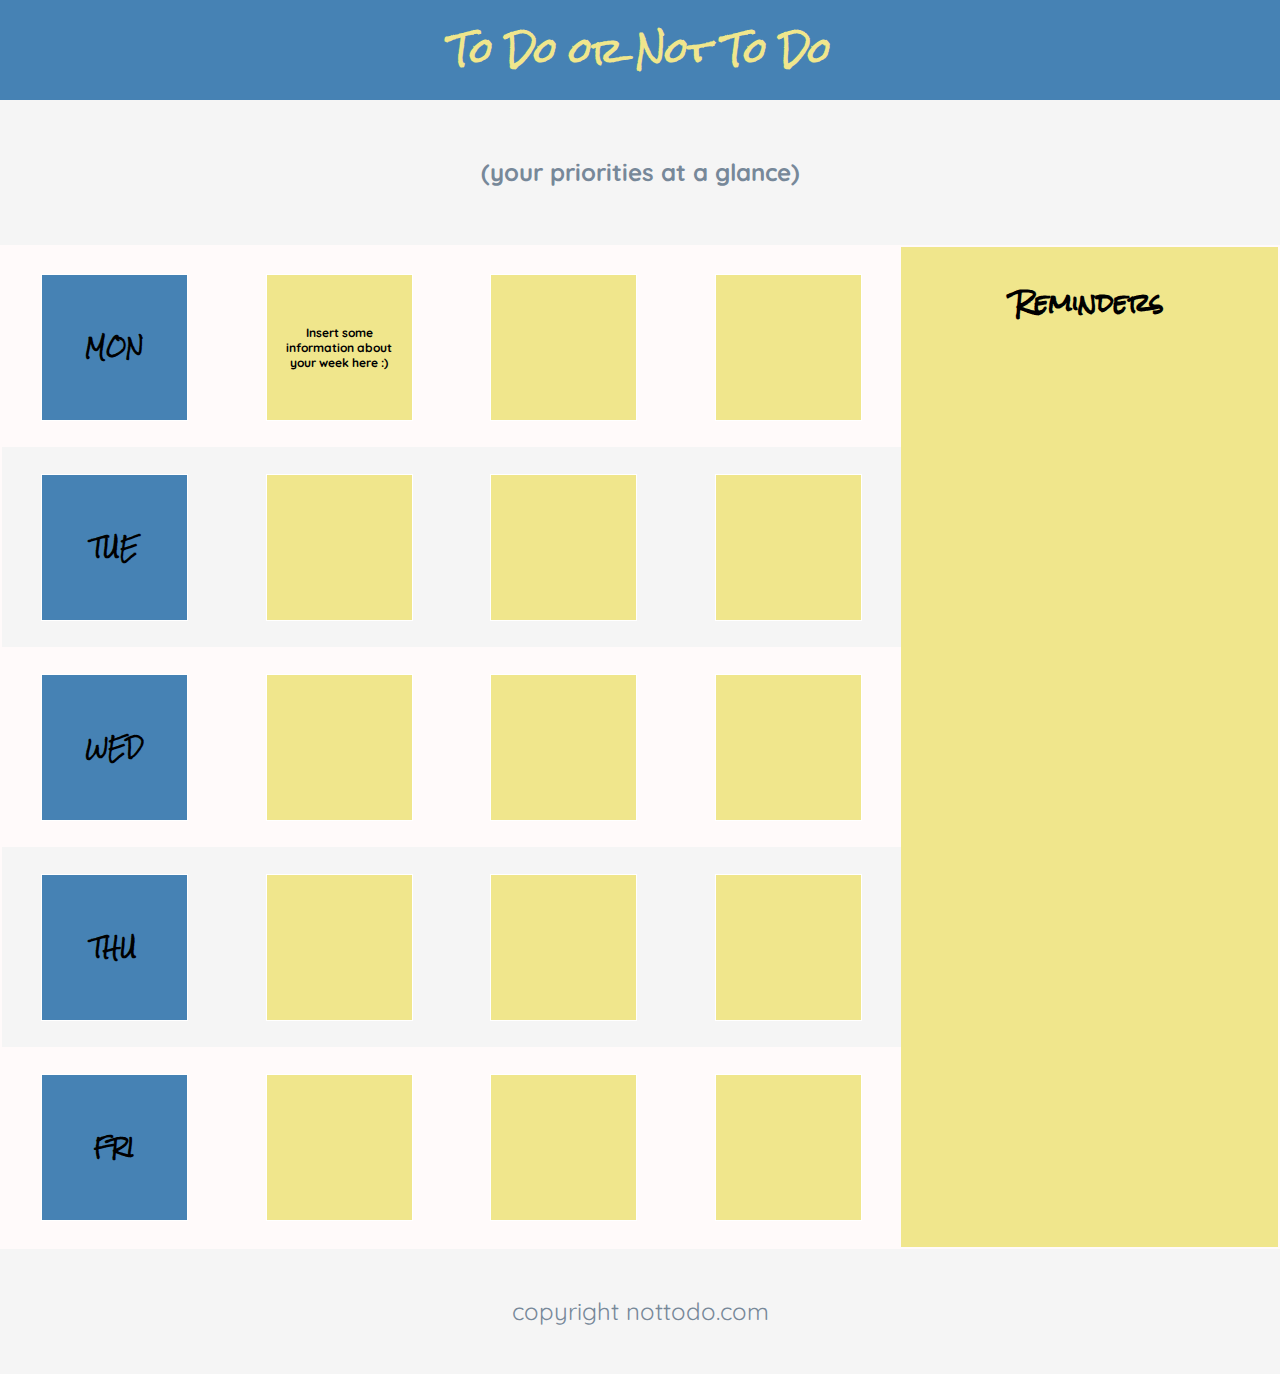
<file: CA_CSS_Flexbox_1/index.html>
<!DOCTYPE html>
<html>

<head>
  <title>To Do App</title>
  <link rel='stylesheet' href='style.css'>
  <link href='https://fonts.googleapis.com/css?family=Quicksand' rel='stylesheet'>
  <link href='https://fonts.googleapis.com/css?family=Rock+Salt' rel='stylesheet'>
</head>
<body>

  <!-- Header -->
  <div id='header'>
    <h1>To Do or Not To Do</h1>
    <h2 class='tagline'>(your priorities at a glance)</h2>
  </div>

  <!-- App Container -->
  <div class='container'>

    <!-- To Do Section -->
    <div class='week'>
      <div class='row secondary-background'>
        <div class='day square'><h3>MON</h3></div>
        <div class='task square'>
          <p> Insert some information about your week here :) </p>
        </div>
        <div class='task square'></div>
        <div class='task square'></div>
      </div>
      <div class='row'>
        <div class='day square'><h3>TUE</h3></div>
        <div class='task square'></div>
        <div class='task square'></div>
        <div class='task square'></div>
      </div>
      <div class='row secondary-background'>
        <div class='day square'><h3>WED</h3></div>
        <div class='task square'></div>
        <div class='task square'></div>
        <div class='task square'></div>
      </div>
      <div class='row'>
        <div class='day square'><h3>THU</h3></div>
        <div class='task square'></div>
        <div class='task square'></div>
        <div class='task square'></div>
      </div>
      <div class='row secondary-background'>
        <div class='day square'><h3>FRI</h3></div>
        <div class='task square'></div>
        <div class='task square'></div>
        <div class='task square'></div>
      </div>
    </div>

    <!-- Reminders Section -->
    <div class='reminders'>
      <h3>Reminders</h3>
    </div>
  </div>

  <!-- Footer -->
  <footer>
    <span class='tagline'>copyright nottodo.com</span>
  </footer>
</body>
</html>
</file>
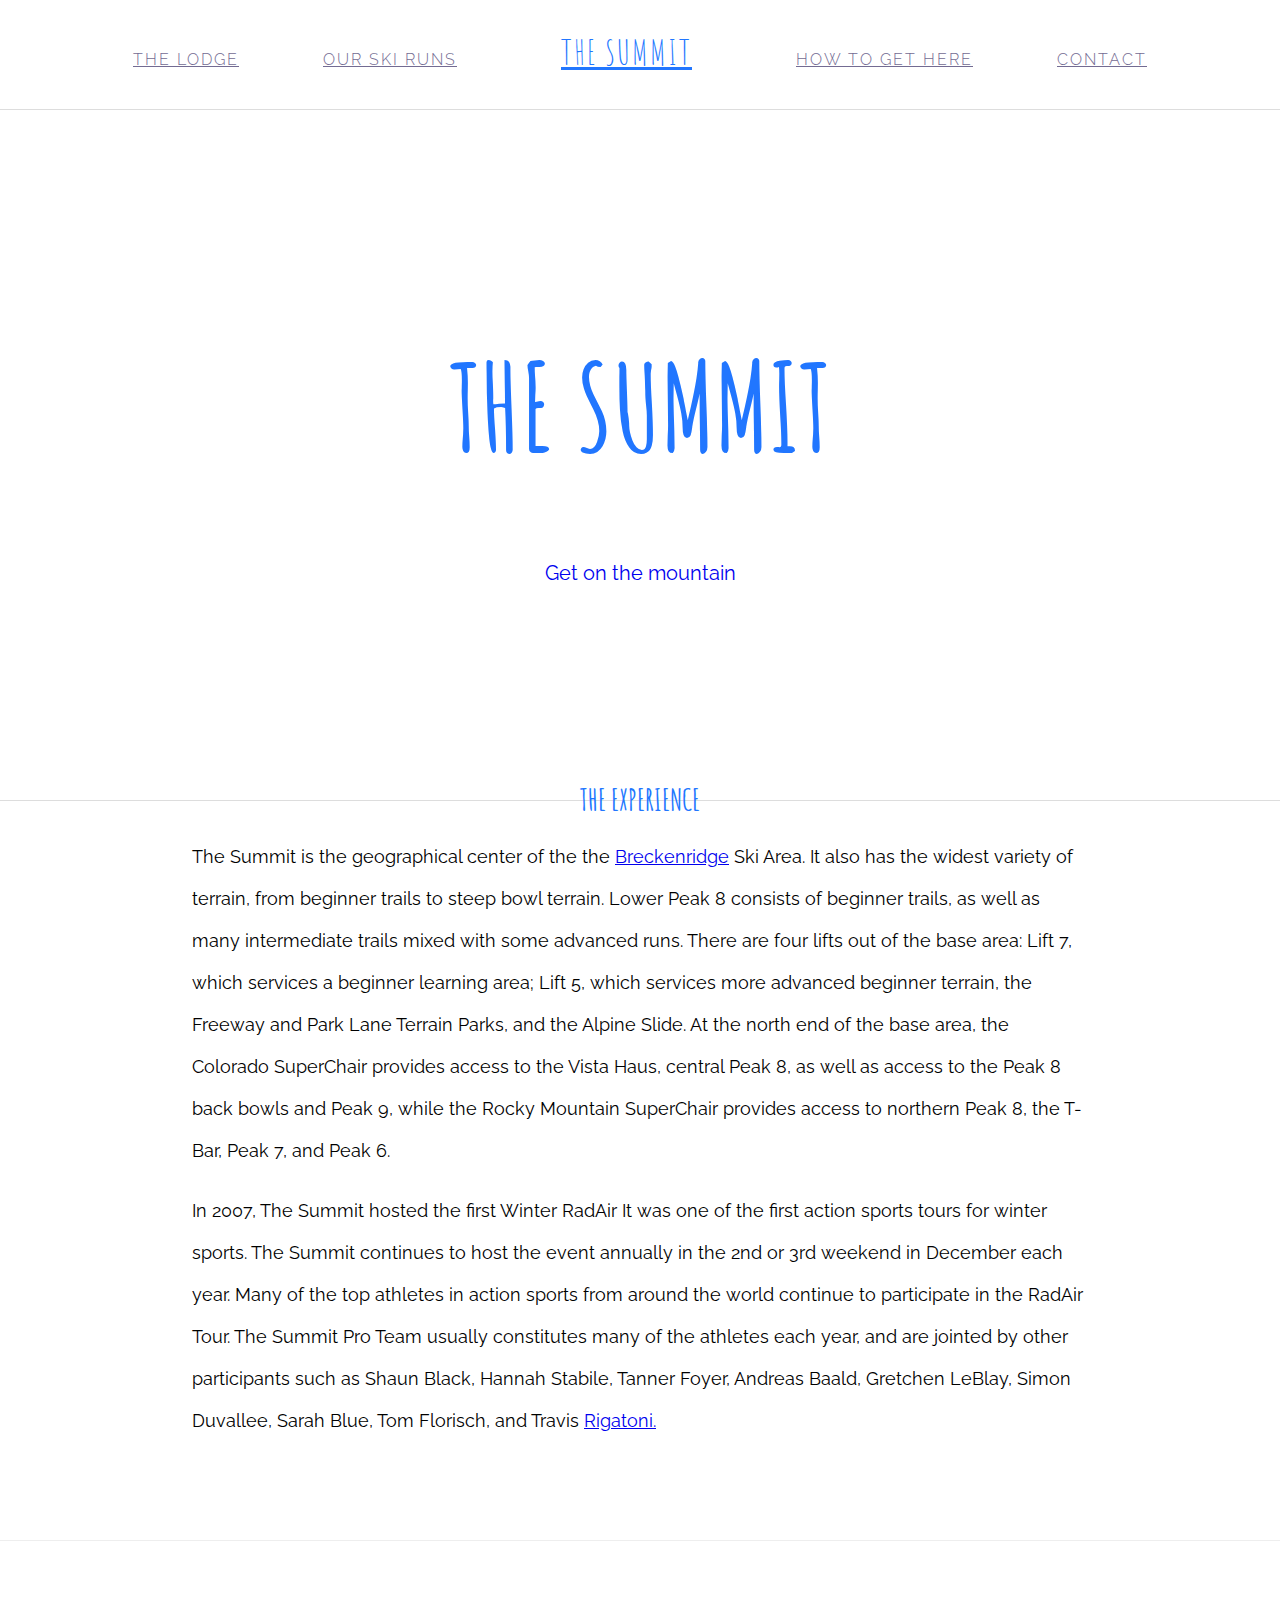
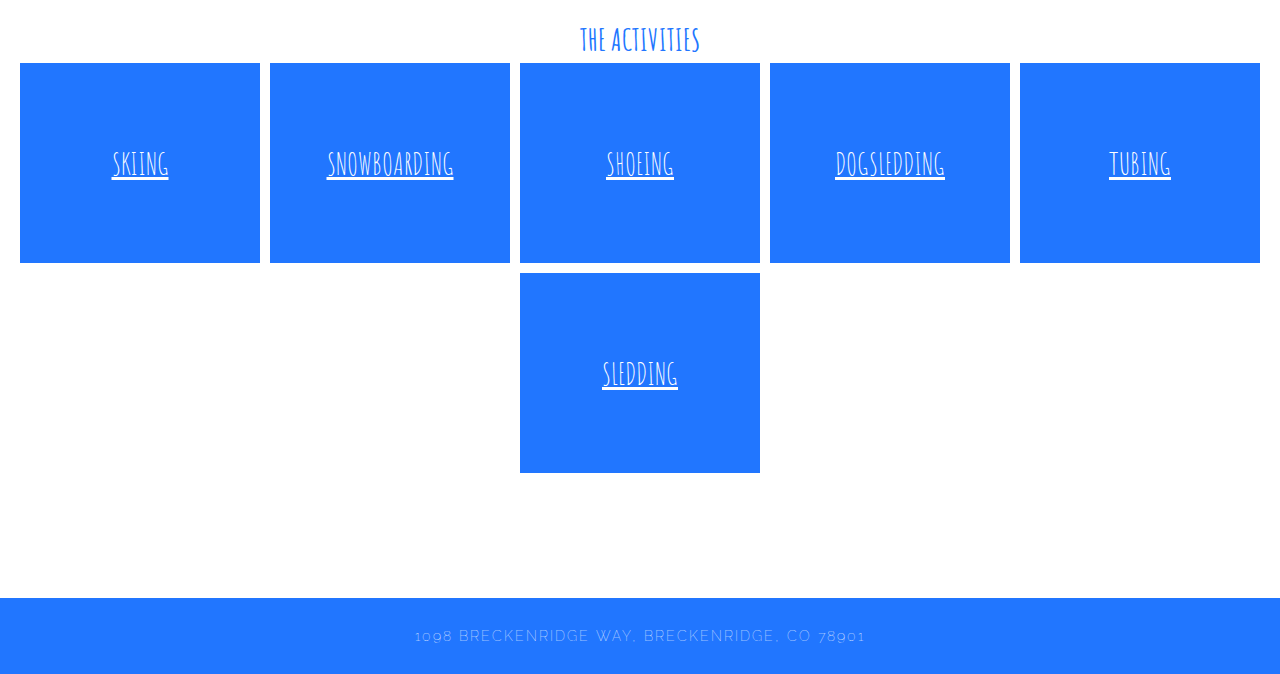
<file: CA_CSS_VisualFeedback_TheSummit/index.html>
<!DOCTYPE html>
<html>
  <head>
    <title>Experience the Summit at Breckenridge!</title>
    <link href="https://fonts.googleapis.com/css?family=Amatic+SC|Raleway:100,200,300,400,500,600,700,800,900" rel="stylesheet">
    <link rel="stylesheet" type="text/css" href="starting.css">
    <link rel="stylesheet" type="text/css" href="style.css">
  </head>
<body>
  <div class="navigation">
    <ul>
      <a class="nav-link">The Lodge</a>
      <a class="nav-link">Our Ski Runs</a>
      <a class="nav-link logo">The Summit</a>
      <a class="nav-link">How to Get Here</a>
      <a class="nav-link">Contact</a>
    </ul>
  </div>

  <div class="banner">
    <div class="banner-text">
      <h1>Experience</h1>
      <h2>The Summit</h2>
      <a href="#" class="btn">Get on the mountain</a>
    </div>
  </div>

  <div class="content">
    <h2>The Experience</h2>
    <div class="description">
      <p>The Summit is the geographical center of the the <a href="http://www.gobreck.com/">Breckenridge</a> Ski Area. It also has the widest variety of terrain, from beginner trails to steep bowl terrain. Lower Peak 8 consists of beginner trails, as well as many intermediate trails mixed with some advanced runs. There are four lifts out of the base area: Lift 7, which services a beginner learning area; Lift 5, which services more advanced beginner terrain, the Freeway and Park Lane Terrain Parks, and the Alpine Slide. At the north end of the base area, the Colorado SuperChair provides access to the Vista Haus, central Peak 8, as well as access to the Peak 8 back bowls and Peak 9, while the Rocky Mountain SuperChair provides access to northern Peak 8, the T-Bar, Peak 7, and Peak 6.</p>
      <p>In 2007, The Summit hosted the first Winter RadAir It was one of the first action sports tours for winter sports. The Summit continues to host the event annually in the 2nd or 3rd weekend in December each year. Many of the top athletes in action sports from around the world continue to participate in the RadAir Tour. The Summit Pro Team usually constitutes many of the athletes each year, and are jointed by other participants such as Shaun Black, Hannah Stabile, Tanner Foyer, Andreas Baald, Gretchen LeBlay, Simon Duvallee, Sarah Blue, Tom Florisch, and Travis <a href="https://www.google.com/search?q=rigatoni&rlz=1C5CHFA_enUS751US751&source=lnms&tbm=isch&sa=X&ved=0ahUKEwj5qu257ZvYAhVp3IMKHfkHDyUQ_AUICigB&biw=948&bih=1103">Rigatoni.</a></p>
    </div>
  </div>

  <div class="activities-panel">
    <h2>The Activities</h2>
    <a class="activity">
      Skiing
    </a>
    <a class="activity">
      Snowboarding
    </a>
    <a class="activity">
      Shoeing
    </a>
    <a class="activity">
      Dogsledding
    </a>
    <a class="activity">
      Tubing
    </a>
    <a class="activity">
      Sledding
    </a>
  </div>

  <div class="footer">
    <h2>1098 Breckenridge Way, Breckenridge, CO 78901</h2>
  </div>

  </body>
</html>
</file>
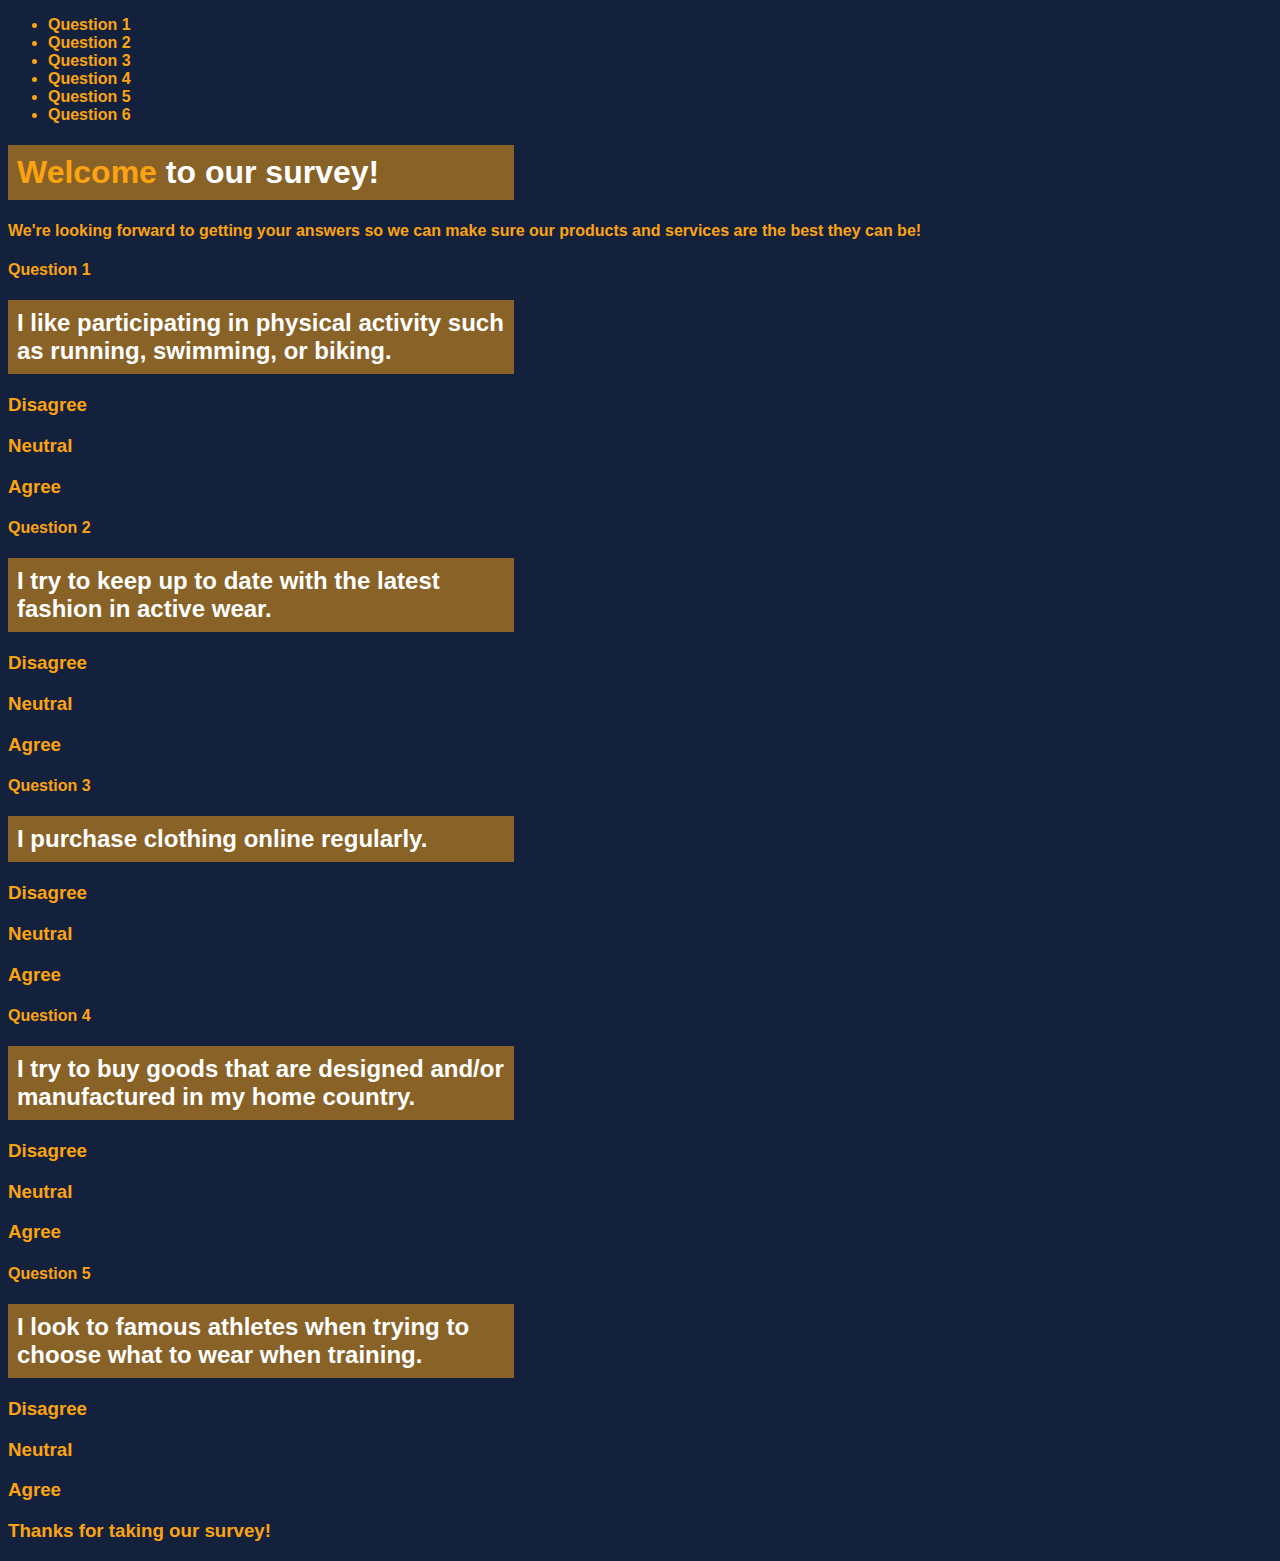
<file: CA_ExampleWebsiteProject/index.html>
<!DOCTYPE html>
<html>
<head>
  <title>Please Participate in Our Survey!</title>
  <link href="https://fonts.googleapis.com/css?family=Oswald:300,700|Varela+Round" rel="stylesheet">
  <link rel="stylesheet" href="style.css">
</head>
<body>

  <header>
    <ul>
      <li>Question 1</li>
      <li>Question 2</li>
      <li>Question 3</li>
      <li>Question 4</li>
      <li>Question 5</li>
      <li>Question 6</li>
    </ul>
  </header>
  
  <div class="welcome">
    <h1><strong>Welcome</strong> to our survey!</h1>
    <p>We're looking forward to getting your answers so we can make sure our products and services are the best they can be!</p>
  </div>

  <div class="question">
    <h4>Question 1</h4>
    <h2>I like participating in physical activity such as running, swimming, or biking.</h2>

    <div class="answer">
      <h3>Disagree</h3>
    </div>

    <div class="answer">
      <h3>Neutral</h3>
    </div>

    <div class="answer">
      <h3>Agree</h3>
    </div>
  </div>

  <div class="question">
    <h4>Question 2</h4>
    <h2>I try to keep up to date with the latest fashion in active wear.</h2>

    <div class="answer">
      <h3>Disagree</h3>
    </div>

    <div class="answer">
      <h3>Neutral</h3>
    </div>

    <div class="answer">
      <h3>Agree</h3>
    </div>
  </div>

  <div class="question">
    <h4>Question 3</h4>
    <h2>I purchase clothing online regularly.</h2>

    <div class="answer">
      <h3>Disagree</h3>
    </div>

    <div class="answer">
      <h3>Neutral</h3>
    </div>

    <div class="answer">
      <h3>Agree</h3>
    </div>
  </div>

  <div class="question">
    <h4>Question 4</h4>
    <h2>I try to buy goods that are designed and/or manufactured in my home country.</h2>

    <div class="answer">
      <h3>Disagree</h3>
    </div>

    <div class="answer">
      <h3>Neutral</h3>
    </div>

    <div class="answer">
      <h3>Agree</h3>
    </div>
  </div>

  <div class="question">
    <h4>Question 5</h4>
    <h2>I look to famous athletes when trying to choose what to wear when training.</h2>

    <div class="answer">
      <h3>Disagree</h3>
    </div>

    <div class="answer">
      <h3>Neutral</h3>
    </div>

    <div class="answer">
      <h3>Agree</h3>
    </div>
  </div>
  <footer>
    <h3>Thanks for taking our survey!</h3>
  </footer>

</body>
</html>
</file>
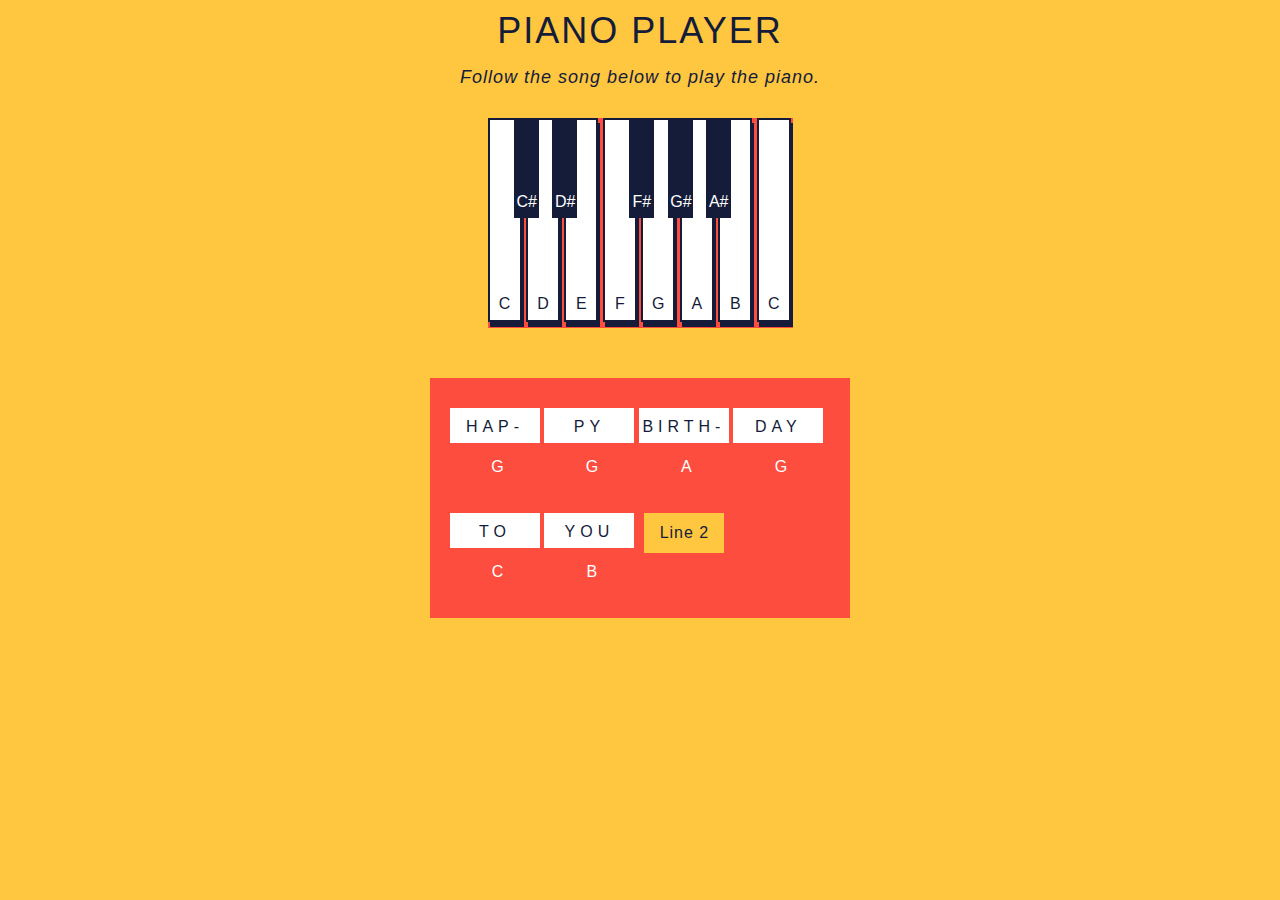
<file: CA_JS_Piano/index.html>
<!DOCTYPE html>
<html lang="en" >

<head>
  <meta charset="UTF-8">
  <link rel="stylesheet" href="style.css">
</head>

<body>
  <p class='title'>Piano Player</p>
  <p id='demo'>Follow the song below to play  the piano.</p>
  <section class="piano">
    <section id='c-key' class="key">
      <section class='keynote'>C</section>
    </section>
    <section id='c-sharp-key' class="black-key">
      <section class='black-keynote'>C#</section>
    </section>
    <section id='d-key' class="key">
      <section class='keynote'>D</section>
    </section>
    <section id='d-sharp-key' class="black-key">
      <section class='black-keynote'>D#</section>
    </section>
    <section id='e-key' class="key">
      <section class='keynote'>E</section>
    </section>
    <section id='f-key' class="key">
      <section class='keynote'>F</section>
    </section>
    <section id='f-sharp-key' class="black-key">
      <section class='black-keynote'>F#</section>
    </section>
    <section id='g-key' class="key">
      <section class='keynote'>G</section>
    </section>
    <section id='g-sharp-key' class="black-key">
      <section class='black-keynote'>G#</section>
    </section>
    <section id='a-key' class="key">
      <section class='keynote'>A</section>
    </section>
    <section id='a-sharp-key' class="black-key">
      <section class='black-keynote'>A#</section>
    </section>
    <section id='b-key' class="key">
      <section class='keynote'>B</section>
    </section>
    <section id='high-c-key' class="key">
      <div class='keynote'>C</div>
    </section>
  </section>

  <section id='lyrics'>
    <section id='column-one'>
      <section id="word-one">HAP-</section>
      <section id="letter-note-one">G</section>
    </section>
    <section id='column-two'>
      <section id="word-two">PY</section>
      <section id="letter-note-two">G</section>
    </section>
    <section id='column-three'>
      <section id="word-three">BIRTH-</section>
      <section id="letter-note-three">A</section>
    </section>
    <section id='column-four'>
      <section id="word-four">DAY</section>
      <section id="letter-note-four">G</section>
    </section>
    <section id='column-five'>
      <section id="word-five">TO</section>
      <section id="letter-note-five">C</section>
    </section>
    <section id='column-six'>
      <section id="word-six">YOU</section>
      <section id="letter-note-six">B</section>
    </section>
    <section id='column-optional' class='column-optional'>
      <section id="word-optional">END</section>
      <section id="letter-note-optional">A</section>
    </section>

    <button id="first-next-line">Line 2</button>
    <button id="second-next-line">Line 3</button>
    <button id="third-next-line">Line 4</button>
    <button id="fourth-next-line">Reset</button>
  </section>

  <script  src="main.js"></script>

</body>
</html>
</file>
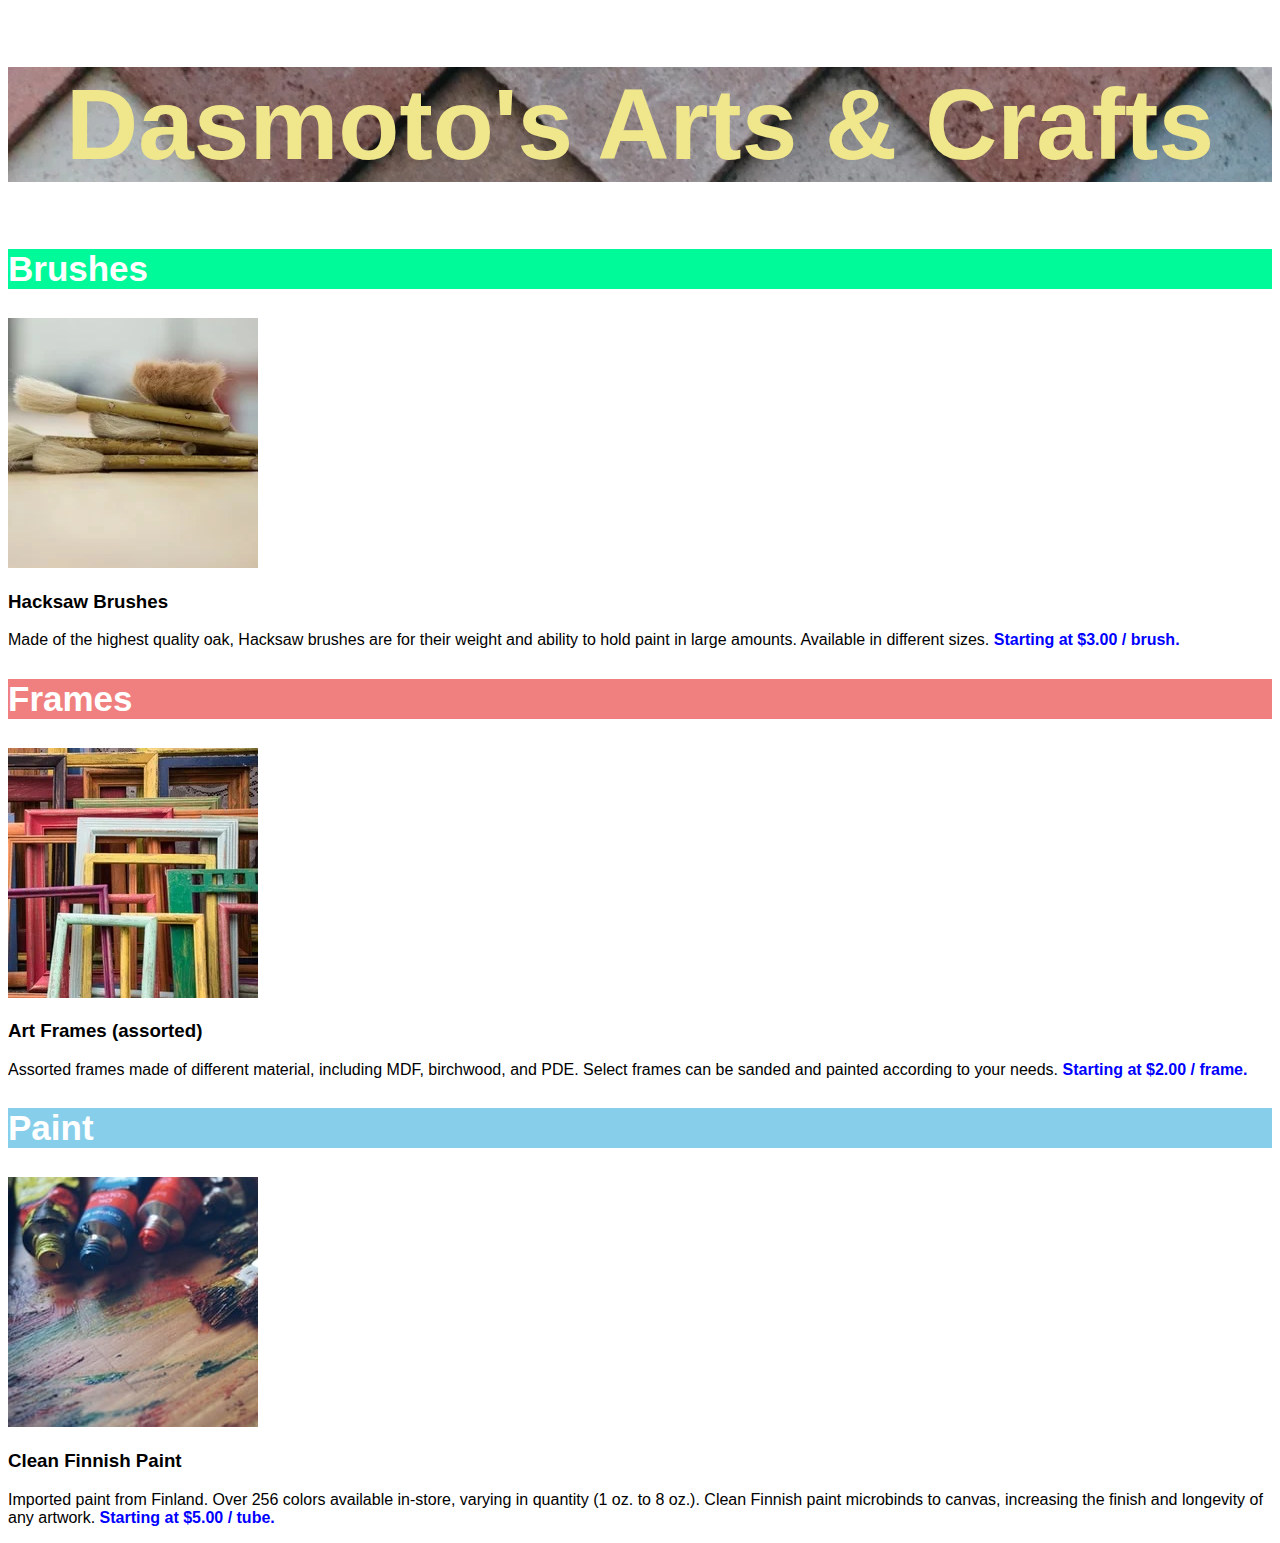
<file: Full_Website_Practice/index.html>
<!DOCTYPE html>
<html lang="en">
<head>
    <link href="./resources/css/index.css" rel="stylesheet"/>
    <meta charset="UTF-8">
    <title>Jacob's Website: Dasmoto's Arts and Crafts</title>
</head>

<body>
    <header>
        <h1>Dasmoto's Arts & Crafts</h1>
    </header>

    <section>
        <h2 id="brush_section">Brushes</h2>
        <img src="./resources/hacksaw.webp" alt="picture of a hacksaw brush"/>
        <h3>Hacksaw Brushes</h3>
        <p>Made of the highest quality oak, Hacksaw brushes are
            for their weight and ability to hold paint in large amounts.
            Available in different sizes.
            <a class="price">Starting at $3.00 / brush.</a>
        </p>

    </section>

    <section>
        <h2 id="frame_section">Frames</h2>
        <img src="./resources/frames.webp" alt="picture of a wooden frame"/>
        <h3>Art Frames (assorted)</h3>
        <p>Assorted frames made of different material, including MDF,
            birchwood, and PDE. Select frames can be sanded
            and painted according to your needs.
            <a class="price">Starting at $2.00 / frame.</a>
        </p>

    </section>

    <section>
        <h2 id="paint_section">Paint</h2>
        <img src="./resources/finnish.jpeg" alt="picture of squeezed paints"/>
        <h3>Clean Finnish Paint</h3>
        <p>Imported paint from Finland. Over 256 colors available in-store,
            varying in quantity (1 oz. to 8 oz.). Clean Finnish paint microbinds
            to canvas, increasing the finish and longevity of any artwork.
            <a class="price">Starting at $5.00 / tube.</a>
        </p>

    </section>
</body>
</html>
</file>
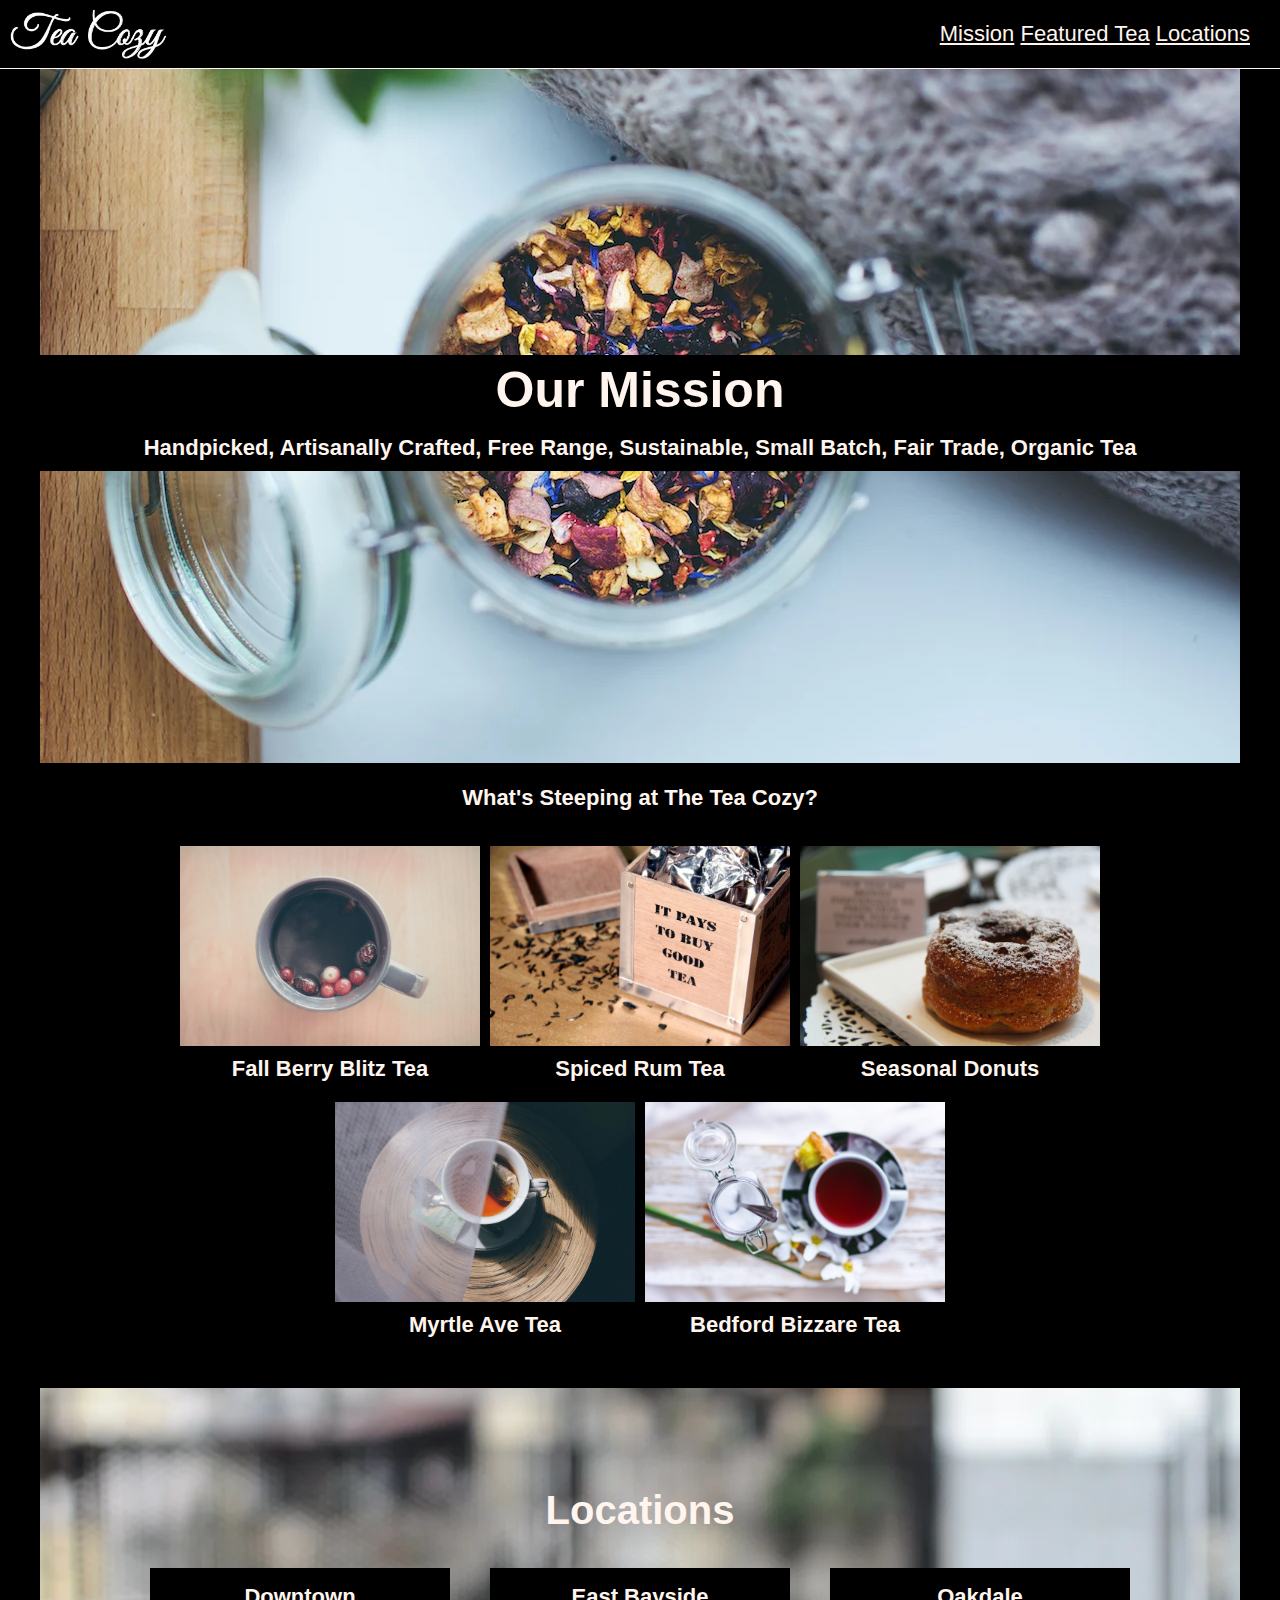
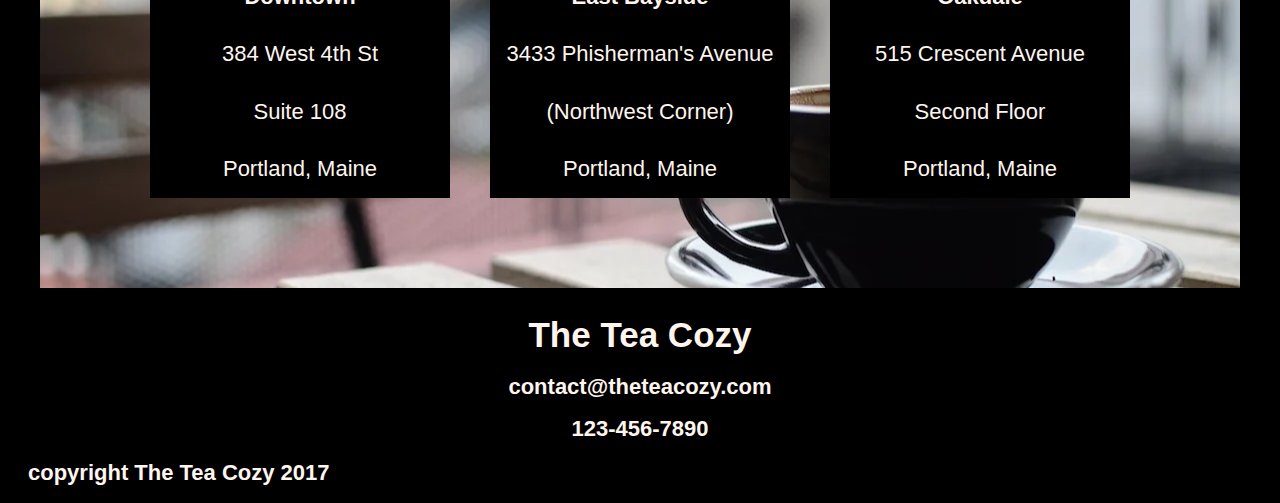
<file: Full_Website_Practice_2/index.html>
<!DOCTYPE html>
<html>
  <head>
    <title>The Tea Cozy</title>
    <link rel="stylesheet" href="style.css" type="text/css" />
  </head>
  <body>
    <header>
      <img src="./tea-cozy-logo.webp" alt="Title Logo" />
      <div class="nav">
        <a href="#">Mission</a>
        <a href="#">Featured Tea</a>
        <a href="#">Locations</a>
      </div>
    </header>
    <div class="main-background">
      <div class="title-banner">
        <h2>Our Mission</h2>
        <h4>
          Handpicked, Artisanally Crafted, Free Range, Sustainable, Small Batch,
          Fair Trade, Organic Tea
        </h4>
      </div>
    </div>
    <div class="teas">
      <h3>Tea of the Month</h3>
      <h4>What's Steeping at The Tea Cozy?</h4>
      <div class="totm">
        <div class="tea-container">
          <img src="./berryblitz.webp" alt="berryblitz"/>
          <h4>Fall Berry Blitz Tea</h4>
        </div>
        <div class="tea-container">
          <img src="./spiced-rum.webp" alt="spiced-rum"/>
          <h4>Spiced Rum Tea</h4>
        </div>
        <div class="tea-container">
          <img src="./donut.webp" alt="donuts"/>
          <h4>Seasonal Donuts</h4>
        </div>
        <div class="tea-container">
          <img src="./myrtle-ave.webp" alt="myrtle-ave"/>
          <h4>Myrtle Ave Tea</h4>
        </div>
        <div class="tea-container">
          <img src="./bedford-bizarre.webp" alt="bedford-bizarre"/>
          <h4>Bedford Bizzare Tea</h4>
        </div>
      </div>
    </div>
    <div class="location-banner">
      <h3 id="locations-title">Locations</h3>
      <div class="location-blocks">
        <h3>Downtown</h3>
        <h5>384 West 4th St</h5>
        <h5>Suite 108</h5>
        <h5>Portland, Maine</h5>
      </div>
      <div class="location-blocks">
        <h3>East Bayside</h3>
        <h5>3433 Phisherman's Avenue</h5>
        <h5>(Northwest Corner)</h5>
        <h5>Portland, Maine</h5>
      </div>
      <div class="location-blocks">
        <h3>Oakdale</h3>
        <h5>515 Crescent Avenue</h5>
        <h5>Second Floor</h5>
        <h5>Portland, Maine</h5>
      </div>
    </div>
    <footer>
      <div class="contact">
        <h3>The Tea Cozy</h3>
        <h5>contact@theteacozy.com</h5>
        <h5>123-456-7890</h5>
      </div>
      <h6>copyright The Tea Cozy 2017</h6>
    </footer>
  </body>
</html>
</file>
<file: CA_CSS_Flexbox_1/style.css>
/* Universal Styles */
body {
  margin: 0px;
  background-color: whitesmoke;
  font-family: 'Rock Salt', cursive;
  text-align: center;
}

.secondary-background {
  background-color: snow;
}

.tagline {
  font-family: 'Quicksand', sans-serif;
  color: lightslategrey;
  line-height: 125px;
}

/* Header */
h1 {
  margin: 0;
  background-color: steelblue;
  line-height: 100px;
  color: khaki;
}

h2 {
  margin: 10px;
}

/* App Container */
.container {
  border: 2px solid snow;
  display: flex;
}

/* To Do Section */
.week {
  display: inline-flex;
  flex-direction: column;
  flex-grow: 3;
}

.row {
  min-height: 200px;
  display: flex;
  flex-wrap: wrap;
  justify-content: space-around;
  align-items: center;
}

.square {
  display: flex;
  width: 125px;
  height: 125px;
  padding: 10px;
  justify-content: center;
  align-items: center;
}

.day.square {
  background-color: steelblue;
  border: 1px solid white;
}

.task.square {
  background-color: khaki;
  border: 1px solid white;
}

.task p {
  font-family: 'Quicksand', sans-serif;
  font-weight: 700;
  font-size: 12px;
}

/* Reminders */
.reminders {
  display: inline-flex;
  background-color: khaki;
  flex-grow: 2;
}

.reminders h3 {
  width: 100%;
  margin: 10px;
  color: black;
  line-height: 90px;
  font-size: 24px;
}

/* Footer */
footer {
  font-size: 24px;
}
</file>
<file: CA_CSS_VisualFeedback_TheSummit/starting.css>
body{
  background-color: #ffffff;
  margin: 0px;
  padding:0px;
}
.navigation{
  box-sizing: border-box;
  background-color: #ffffff;
  border-bottom: 1px solid #dddddd;
  left: 0px;
  overflow-y: auto;
  padding:30px;
  position: fixed;
  text-align: center;
  top: 0px;
  width: 100%;
  z-index: 999;
}
ul{
  margin: 0px;
  padding: 0px;
}
.navigation a{
  color: #736B92;
  display: inline-block;
  font-family: 'Raleway', sans-serif;
  font-size: 16px;
  font-weight: 300;
  letter-spacing: 2px;
  padding: 10px 40px;
  text-transform: uppercase;
}
a.logo{
  color: #2176FF;
  font-family: 'Amatic SC',sans-serif;
  font-size: 34px;
  padding: 0px 60px;
  text-align: center;
  text-transform: uppercase;
}
.banner{
  background-image: url("https://images.unsplash.com/photo-1418290232843-5d7a0bd93f7d?dpr=1&auto=format&crop=entropy&fit=crop&w=1500&h=1001&q=80&cs=tinysrgb");
  background-position: center top;
  background-size: cover;
  border-bottom: 1px solid #dddddd;
  height: 700px;
  position: relative;
  text-align: center;
  top: 100px;
  width: 100%;
}
.banner-text{
  position: relative;
  top: 200px;
}
h1{
  color: #ffffff;
  font-family: 'Raleway',sans-serif;
  font-size: 60px;
  font-weight: 100;
  letter-spacing: 2px;
  margin: 0px;
  text-align: center;
  text-transform: uppercase;
}
h2{
  color: #2176FF;
  font-family: 'Amatic SC',sans-serif;
  font-size: 30px;
  margin: 0px;
  text-align: center;
  text-transform: uppercase;
}
.banner h2{
  font-size: 120px;
  margin: -40px 0px 80px 0px;
}
.content{
  background-image: url('https://content.codecademy.com/courses/learn-links-and-buttons/project/mountain1.jpg');
  background-position: center top;
  background-size: cover;
  border-bottom: 1px solid #eeeeee;
  margin: 0 auto;
  overflow-y: auto;
  padding: 80px 0px;
  position: relative;
  text-align: center;
}
p{
  color: #000000;
  font-family: 'Raleway',sans-serif;
  font-size: 18px;
  line-height: 42px;
  text-align: left;
}
.description{
  display: inline-block;
  width: 70%;
}
.activities-panel{
  margin-bottom: 40px;
  padding: 80px 0px;
  text-align: center;
  display: flex;
  align-items: flex-start;
  flex-wrap: wrap;
  justify-content: center;
}
.activities-panel h2 {
  width: 100%;
}
.activity{
  background-color: #2176FF;
  box-sizing: border-box;
  width: 240px;
  height: 200px;
  display: flex;
  align-items: center;
  justify-content: center;
  color: #fff;
  font-family: 'Amatic SC',sans-serif;
  font-size: 30px;
  text-align: center;
  text-transform: uppercase;
  margin: 5px;
}
.footer{
  background-color: #2176FF;
  padding: 30px;
  text-align: center;
}
.footer h2{
  color: #ffffff;
  font-family: 'Raleway',sans-serif;
  font-size: 14px;
  font-weight: 100;
  letter-spacing: 2px;
}

a {
  cursor: default;
  text-decoration-line: none;
}
</file>
<file: CA_CSS_VisualFeedback_TheSummit/style.css>
a {
  text-decoration: underline;
}

a:visited {
  text-decoration: underline;
  color: purple;
}

a:hover {
  cursor: pointer;
  color: darkblue;
}

a:active {
  color: lightcoral;
}

.btn  {
  background-color: rgba(255, 255, 255, 0.6);
  padding: 20px 50px;
  border-radius: 20px;
  text-decoration: none;
  font-size: 20px;
  font-family: 'Raleway', sans-serif;
}

.btn:hover {
  transition: background-color 0.4s;
  background-color: rgba(200, 200, 255, 0.7);
  padding: auto;
}

.btn:active {
  transition: border-color 1s;
  border-color: lightblue;
  border: 2px white solid;
}

.activity:hover {
  transition: background-color 0.2s;
  background-color: lightblue;
}

.activity:active {
  transition: background-color 0.1s;
  background-color: azure;
}
</file>
<file: CA_ExampleWebsiteProject/style.css>
* {
  box-sizing: content-box;
  font-family: "Poppins", "Work Sans", sans-serif;
  color: #FCA311;
  font-weight: 700;
}

body {
  background-color: #14213D;
}

h1, h2 {
  background-color: rgba(252, 163, 17, 0.5);
  padding: 1vh;
  color: #FFF;
  min-width: 300px;
  margin-right: 60%;
}

section {
  background-color: rgba(0, 0, 0, 0.5);
  border: 4px solid white;
  margin: 10px;
}

.rgbtable ul, .fonttable ul {
  margin: 20px auto;
  padding: 10px;
  width: 100%;
  text-align: center;
}

.rgbtable li {
  display: inline-block;
  margin: 0 1%;
  border: 1px solid white;
  width: 20%;
  padding: 10px;
}

.rgbtable a {
  font-size: x-large;
  color: white;
  text-transform: uppercase;
}

.fonttable li {
  display: inline-block;
  border: 2px white solid;
  text-align: left;
  margin: 5px 20px;
  width: 25vw;
  min-width: 200px;
  line-height: 30px;
}

.fonttable h3, .fonttable a {
  color: white;
  text-align: left;
}

.fonttable h3 {
  position: relative;
  padding: 5px 15px;
  margin: 0 auto;
  background-color: lightgray;
  color: #14213D;
}

.fonttable a {
  display: block;
  padding: 5px 20px;
}

.redbox {
  background-color: red;
}

.greenbox {
  background-color: green;
}

.bluebox {
  background-color: blue;
}

.bold {
  font-weight: bolder;
}

.italics {
  font-style: italic;
}

.underlined {
  text-decoration: underline;
}

.poppins {
  font-family: "Poppins", sans-serif;
}

.work_sans {
  font-family: "Work Sans", sans-serif;
  font-size: larger;
  font-weight: 100;
}

.times_new_roman {
  font-family: "Times New Roman", serif;
}
</file>
<file: CA_JS_Piano/style.css>
body{
  margin: 0;
  padding: 0;
  font-family: sans-serif;
  background: #ffc63f;
}
.title{
  font-size: 36px;
  margin-top: 10px;
  margin-bottom: 0px;
  padding: 0;
  color: #141c3a;
  text-transform: uppercase;
  letter-spacing: 2px;
  text-align: center;
}
#demo{
  text-align: center;
  font-size: 18px;
  margin-top: 15px;
  color: #141c3a;
  letter-spacing: 1px;
  font-style: italic;
}
.piano{
  width: 305px;
  height: 210px;
  display: block;
  margin: 0 auto;
  background-color: #fd4d3f;
  margin-top: 30px;
}
.key{
  width: 30px;
  height: 200px;
  display: inline-block;
  border: solid #141c3a 2px;
  box-shadow: 2px 5px;
  background-color: white;
  color: #141c3a;
}
.black-key{
  width: 25px;
  height: 100px;
  display: inline-block;
  background-color: #141c3a;
  color: white;
  position: absolute;
  margin-left: -12px;
  padding: 0px;
}
.keynote{
  width: 20px;
  height: 20px;
  text-align: center;
  display: block;
  margin: 0 auto;
  margin-top: 175px;
  color: #141c3a;
}
.black-keynote{
  width: 20px;
  height: 20px;
  text-align: center;
  display: block;
  margin: 0 auto;
  margin-top: 75px;
}
#lyrics{
  width: 400px;
  height: 240px;
  display: block;
  margin: 0 auto;
  padding-left: 20px;
  margin-top: 50px;
  background-color: #fd4d3f;
}
#column-one, #column-two, #column-three, #column-four, #column-five, #column-six, #column-optional{
  width: 90px;
  display: inline-block;
  text-align: center;
  margin-top: 30px;
}
#column-optional{
  display: none;
}
#word-one, #word-two, #word-three, #word-four, #word-five, #word-six, #word-optional{
  background-color: white;
  width: 90px;
  height: 25px;
  padding-top: 10px;
  letter-spacing: 5px;
  color: #141c3a;
}
#letter-note-one, #letter-note-two, #letter-note-three, #letter-note-four, #letter-note-five, #letter-note-six, #letter-note-optional{
  color: white;
  width: 25px;
  height: 25px;
  margin-top: 15px;
  margin-left: 35px;
}
#first-next-line, #second-next-line, #third-next-line, #fourth-next-line{
  width: 80px;
  height: 40px;
  font-size: 16px;
  position: absolute;
  margin-top: 30px;
  margin-left: 10px;
  border: none;
  background-color: #ffc63f;
  color: #141c3a;
  letter-spacing: 1px;
  cursor: pointer;
}
</file>
<file: Full_Website_Practice/resources/css/index.css>
* {
    font-family: sans-serif;
}

body header {
    font-size: 50px;
    font-weight: bold;
    text-align: center;
    color: khaki;
    width: 100%;
    margin: 0 auto;
    background-image: url("../../resources/pattern.webp");
}


body section h2 {
    color: white;
    font-size: 35px;
    font-weight: bold;
    text-align: left;
}

.price {
    display: inline;
    color: blue;
    font-weight: bold;
}

#brush_section {
    background-color: mediumspringgreen;
}

#frame_section {
    background-color: lightcoral;
}

#paint_section {
    background-color: skyblue;
}
</file>
<file: Full_Website_Practice_2/style.css>
* {
  box-sizing: border-box;
  font-family: "Helvetica", sans-serif;
  color: seashell;
  text-align: center;
  font-size: 22px;
}

html {
  background-color: black;
}

header {
  display: flex;
  position: fixed;
  top: 0;
  left: 0;
  width: 100vw;
  height: 69px;
  padding: 0px 30px 0px 10px;
  justify-content: space-between;
  align-items: center;
  border-bottom: 1px solid seashell;
  background-color: black;
  z-index: 5;
}

header img {
  height: 50px;
}

.main-background {
  display: flex;
  background-image: url(./background.webp);
  background-position: center;
  background-size: fill;
  background-repeat: no-repeat;
  position: relative;
  top: 55px;
  justify-content: center;
  align-items: center;
  height: 700px;
  width: 1200px;
  margin: 0 auto;
}

.title-banner {
  display: flex;
  flex-flow: row wrap;
  justify-content: center;
  align-content: space-between;
  background-color: black;
  width: 100%;
}

.title-banner h2 {
  font-size: 50px;
  line-height: 1;
}

.title-banner h2, .title-banner h4 {
  margin: 10px auto;
}

.totm {
  display: flex;
  justify-content: center;
  align-items: center;
  flex-wrap: wrap;
  max-width: 1000px;
  margin: 0 auto;
}

.tea-container {
  display: flex;
  justify-content: center;
  align-items: center;
  margin: 5px;
  flex-flow: column wrap;
}


.totm img {
  height: 200px;
  width: 300px;
}

.totm h4 {
  margin: 10px auto;
}

.location-banner {
  display: flex;
  height: 500px;
  min-width: 800px;
  position: relative;
  top: 25px;
  background-image: url("./locations-background.webp");
  background-position: center;
  background-repeat: no-repeat;
  margin: 10px auto;
  padding: 10px;

  justify-content: center;
  align-items: center;
  align-content: center;
  flex-flow: row wrap;
}

#locations-title {
  width: 100%;
  font-size: 40px;
  margin: 30px 0px 15px;
}

.location-blocks {
  display: flex;
  flex-flow: column wrap;
  justify-content: center;
  width: 300px;
  background-color: black;
  margin: 20px;
}

.location-blocks h3, .location-blocks h5 {
  line-height: 1.25;
  margin: 15px 0px;
  font-weight: lighter;
}

.location-blocks h3 {
  font-weight: bolder;
}

footer {
  display: flex;
  position: relative;
  top: 20px;
  margin: 20px auto;
  height: 200px;
  flex-flow: column;
}

footer h6 {
  text-align: left;
  position: relative;
  margin: 10px 20px 60px;
}

.contact {
  display: flex;
  flex-flow: column;
  justify-content: center;
  align-items: center;
  align-content: center;
}

.contact h3, .contact h5 {
  line-height: 1;
  margin: 10px;
}

.contact h3 {
  font-size: 35px;
  line-height: 1.25;
}
</file>
